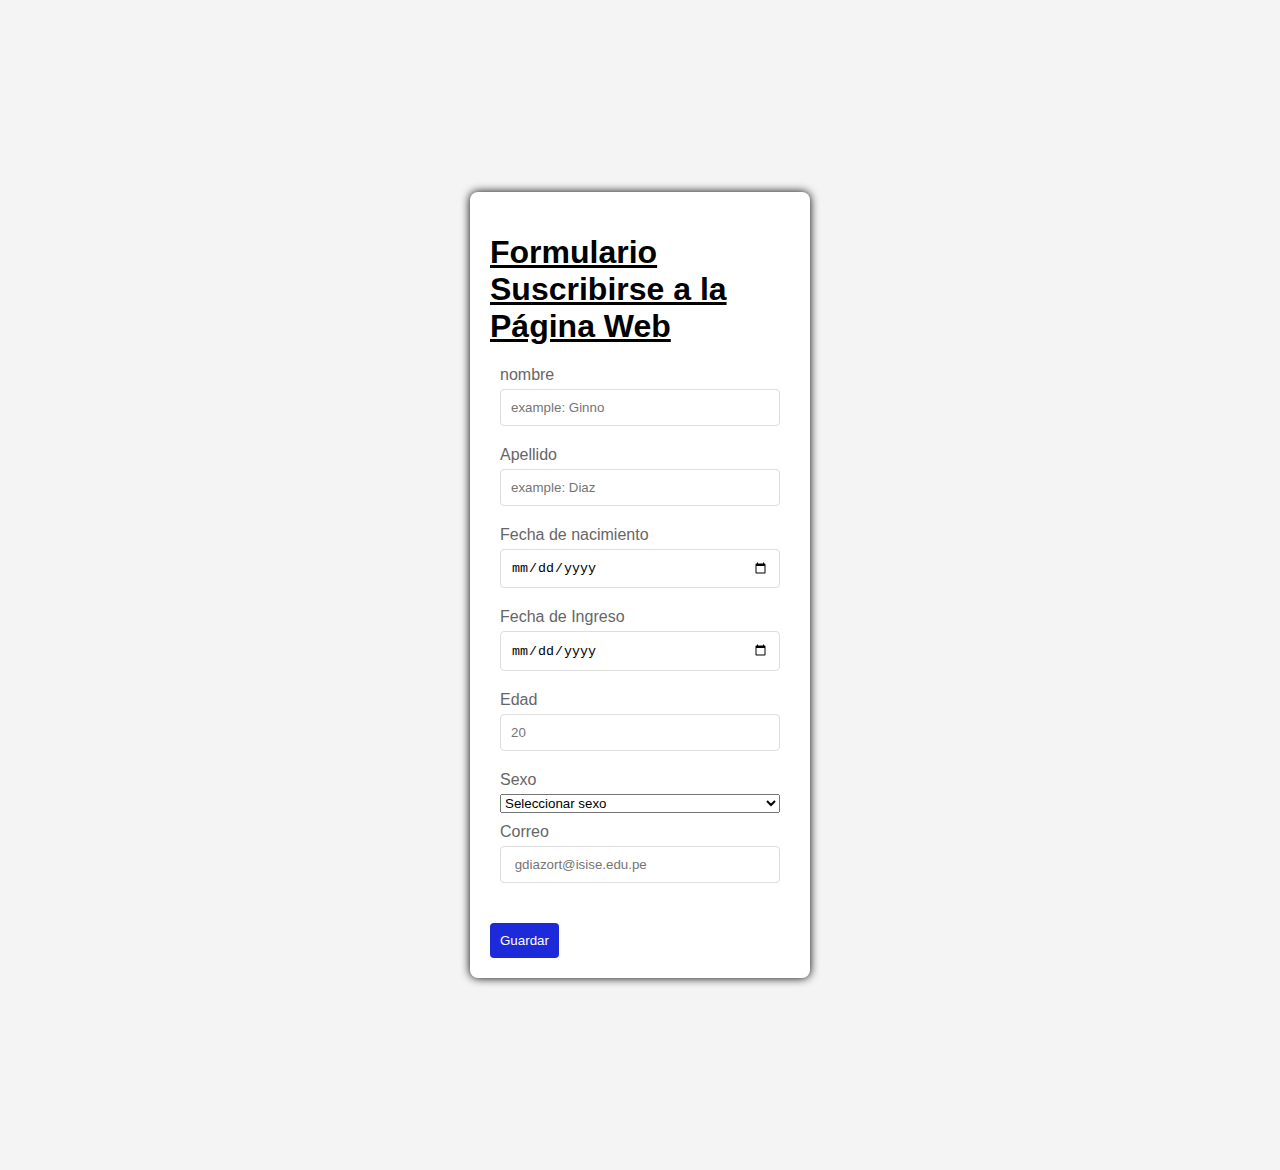
<file: formulario/index.html>
<!DOCTYPE html>
<html lang="en">
  <head>
    <meta charset="UTF-8" />
    <meta name="viewport" content="width=device-width, initial-scale=1.0" />
    <title>Formulario</title>
    <link rel="stylesheet" href="estilos.css" type="text/css" />
  </head>
  <body>
    <div class="contenedor" id="contenedor">
      <h1>Formulario Suscribirse a la Página Web</h1>

      <form action="#" method="post">
        <div class="campo">
          <label for="txt_nombre">nombre</label>
          <input
            type="text"
            id="txt_nombre"
            placeholder="example: Ginno "
            required
          />
        </div>
        <div class="campo">
          <label for="txt_apellido">Apellido</label>
          <input
            type="text"
            id="txt_apellido"
            placeholder="example: Diaz "
            required
          />
        </div>
        <div class="campo">
          <label for="fecha_nacimiento">Fecha de nacimiento</label>
          <input type="date" id="fecha_nacimiento" required />
        </div>
        <div class="campo">
          <label for="fecha_ingreso">Fecha de Ingreso</label>
          <input type="date" id="fecha_ingreso" required />
        </div>

        <div class="campo">
          <label for="txt_edad">Edad</label>
          <input type="number" id="txt_edad" placeholder="20 " required />
        </div>
        <div class="campo">
          <label for="txt_sexo">Sexo</label>
          <select name="" id="txt_sexo">
            <option value="">Seleccionar sexo</option>
            <option value="M">Masculino</option>
            <option value="F">Femenino</option>
          </select>
        </div>
        <div class="campo">
          <label for="txt_correo">Correo</label>
          <input
            type="text"
            id="txt_correo"
            placeholder=" gdiazort@isise.edu.pe"
            required
          />
        </div>

        <button type="submit">Guardar</button>
      </form>
    </div>
  </body>
</html>
</file>
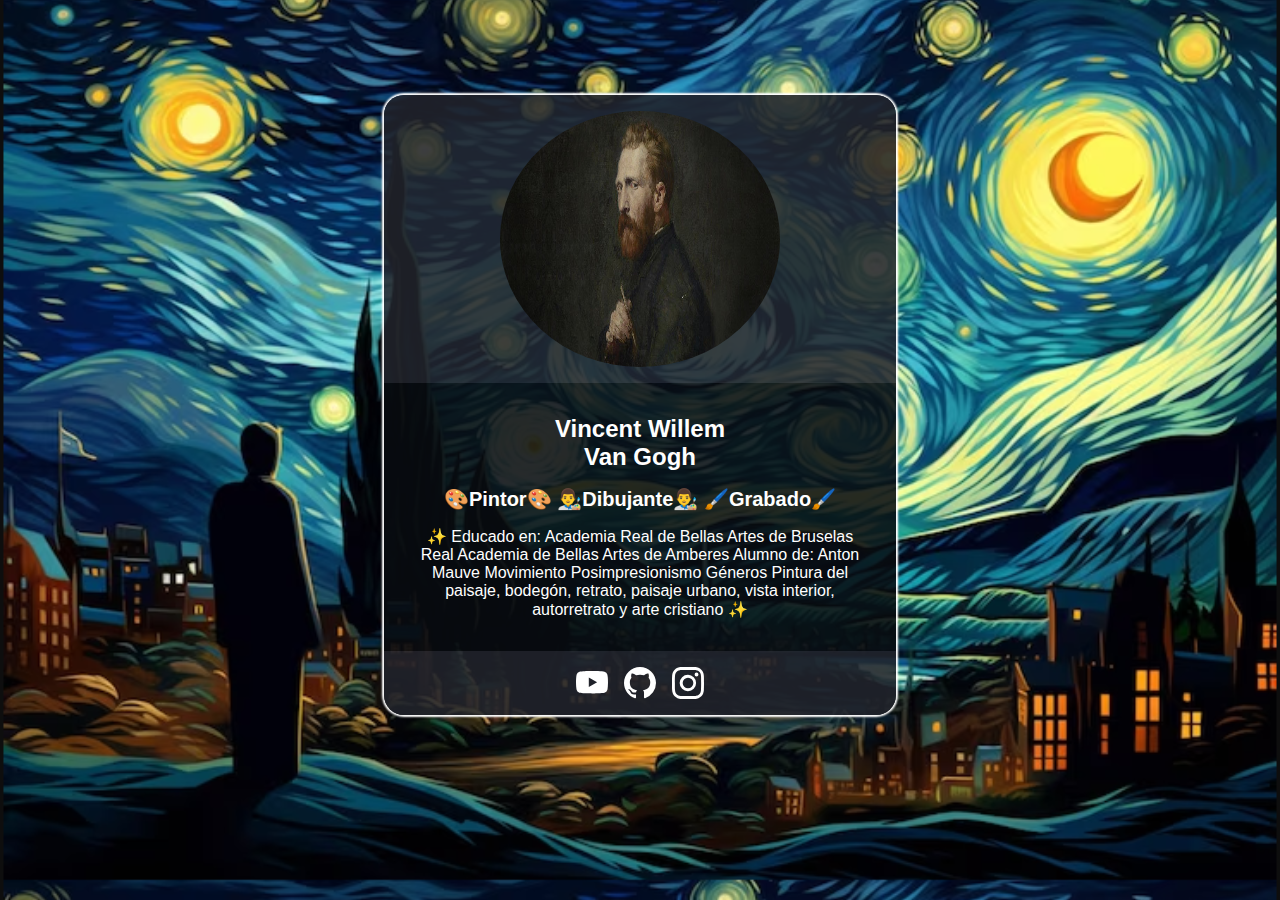
<file: perfil/perfil.html>
<!DOCTYPE html>
<html lang="es">

<head>
  <meta charset="UTF-8" />
  <meta name="viewport" content="width=device-width, initial-scale=1.0" />
   <title>Vincent Willem
    Van Gogh - Artista</title>
 <link rel="stylesheet" href="estilosperfil.css">
   <meta name="title" content="LIONEL MESSI - FUTBOLISTA PROFESIONAL">
  <meta name="description"
    content="Es un futbolista argentino que juega como delantero o centrocampista.
    Ganó 35 títulos, entre ellos, diez de La Liga, cuatro de la Liga de Campeones de la UEFA
     y siete de la Copa del Rey">
  
<body class="body">
  <main>
    <section class="profile">
      <div class="profile__container">
        <article class="card">
          <header class="card__header">
            <div class="card__header-img-container">
              <img src="perfil.png"
               alt="Lionel Messi" width="150"
                height="100" class="card__header-img" />
            </div>
          </header>
          <section class="card__body">
            <h1 class="card__body-title"> Vincent Willem
                <br> Van Gogh</h1>
            <h2 class="card__body-keywords">
              🎨Pintor🎨 👨‍🎨Dibujante👨‍🎨  🖌️Grabado🖌️​</h2>
            <p class="card__body-presentation">
                
              Educado en:	
              Academia Real de Bellas Artes de Bruselas
              Real Academia de Bellas Artes de Amberes 
              Alumno de: Anton Mauve
              Movimiento	Posimpresionismo
              Géneros	Pintura del paisaje, bodegón, retrato, paisaje urbano, vista interior, autorretrato y arte cristiano
            </p>
          </section>
          <footer class="card__footer">
            <nav>
              <ul class="card__footer-nav-list">
                <li class="card__footer-nav-item">
                  <a href="https://www.youtube.com/watch?v=UBq_GAh12Sk" target="_blank" rel="noopener noreferrer"
                    class="card__footer-nav-link">
                    <svg xmlns="http://www.w3.org/2000/svg" width="16" height="16" fill="currentColor"
                      class="bi bi-youtube card__footer-nav-img" viewBox="0 0 16 16">
                      <path
                        d="M8.051 1.999h.089c.822.003 4.987.033 6.11.335a2.01 2.01 0 0 1 1.415 1.42c.101.38.172.883.22 1.402l.01.104.022.26.008.104c.065.914.073 1.77.074 1.957v.075c-.001.194-.01 1.108-.082 2.06l-.008.105-.009.104c-.05.572-.124 1.14-.235 1.558a2.007 2.007 0 0 1-1.415 1.42c-1.16.312-5.569.334-6.18.335h-.142c-.309 0-1.587-.006-2.927-.052l-.17-.006-.087-.004-.171-.007-.171-.007c-1.11-.049-2.167-.128-2.654-.26a2.007 2.007 0 0 1-1.415-1.419c-.111-.417-.185-.986-.235-1.558L.09 9.82l-.008-.104A31.4 31.4 0 0 1 0 7.68v-.123c.002-.215.01-.958.064-1.778l.007-.103.003-.052.008-.104.022-.26.01-.104c.048-.519.119-1.023.22-1.402a2.007 2.007 0 0 1 1.415-1.42c.487-.13 1.544-.21 2.654-.26l.17-.007.172-.006.086-.003.171-.007A99.788 99.788 0 0 1 7.858 2h.193zM6.4 5.209v4.818l4.157-2.408L6.4 5.209z" />
                    </svg>
                  </a>
                </li>
                <li class="card__footer-nav-item">
                  <a href="https://github.com" target="_blank" rel="noopener noreferrer"
                    class="card__footer-nav-link">
                    <svg xmlns="http://www.w3.org/2000/svg" width="16" height="16" fill="currentColor"
                      class="bi bi-github card__footer-nav-img" viewBox="0 0 16 16">
                      <path
                        d="M8 0C3.58 0 0 3.58 0 8c0 3.54 2.29 6.53 5.47 7.59.4.07.55-.17.55-.38 0-.19-.01-.82-.01-1.49-2.01.37-2.53-.49-2.69-.94-.09-.23-.48-.94-.82-1.13-.28-.15-.68-.52-.01-.53.63-.01 1.08.58 1.23.82.72 1.21 1.87.87 2.33.66.07-.52.28-.87.51-1.07-1.78-.2-3.64-.89-3.64-3.95 0-.87.31-1.59.82-2.15-.08-.2-.36-1.02.08-2.12 0 0 .67-.21 2.2.82.64-.18 1.32-.27 2-.27.68 0 1.36.09 2 .27 1.53-1.04 2.2-.82 2.2-.82.44 1.1.16 1.92.08 2.12.51.56.82 1.27.82 2.15 0 3.07-1.87 3.75-3.65 3.95.29.25.54.73.54 1.48 0 1.07-.01 1.93-.01 2.2 0 .21.15.46.55.38A8.012 8.012 0 0 0 16 8c0-4.42-3.58-8-8-8z" />
                    </svg>
                  </a>
                </li>
                <li class="card__footer-nav-item">
                  <a href="https://www.instagram.com/vangoghmuseum/" target="_blank" rel="noopener noreferrer"
                    class="card__footer-nav-link">
                    <svg xmlns="http://www.w3.org/2000/svg" width="16" height="16" fill="currentColor"
                      class="bi bi-instagram card__footer-nav-img" viewBox="0 0 16 16">
                      <path
                        d="M8 0C5.829 0 5.556.01 4.703.048 3.85.088 3.269.222 2.76.42a3.917 3.917 0 0 0-1.417.923A3.927 3.927 0 0 0 .42 2.76C.222 3.268.087 3.85.048 4.7.01 5.555 0 5.827 0 8.001c0 2.172.01 2.444.048 3.297.04.852.174 1.433.372 1.942.205.526.478.972.923 1.417.444.445.89.719 1.416.923.51.198 1.09.333 1.942.372C5.555 15.99 5.827 16 8 16s2.444-.01 3.298-.048c.851-.04 1.434-.174 1.943-.372a3.916 3.916 0 0 0 1.416-.923c.445-.445.718-.891.923-1.417.197-.509.332-1.09.372-1.942C15.99 10.445 16 10.173 16 8s-.01-2.445-.048-3.299c-.04-.851-.175-1.433-.372-1.941a3.926 3.926 0 0 0-.923-1.417A3.911 3.911 0 0 0 13.24.42c-.51-.198-1.092-.333-1.943-.372C10.443.01 10.172 0 7.998 0h.003zm-.717 1.442h.718c2.136 0 2.389.007 3.232.046.78.035 1.204.166 1.486.275.373.145.64.319.92.599.28.28.453.546.598.92.11.281.24.705.275 1.485.039.843.047 1.096.047 3.231s-.008 2.389-.047 3.232c-.035.78-.166 1.203-.275 1.485a2.47 2.47 0 0 1-.599.919c-.28.28-.546.453-.92.598-.28.11-.704.24-1.485.276-.843.038-1.096.047-3.232.047s-2.39-.009-3.233-.047c-.78-.036-1.203-.166-1.485-.276a2.478 2.478 0 0 1-.92-.598 2.48 2.48 0 0 1-.6-.92c-.109-.281-.24-.705-.275-1.485-.038-.843-.046-1.096-.046-3.233 0-2.136.008-2.388.046-3.231.036-.78.166-1.204.276-1.486.145-.373.319-.64.599-.92.28-.28.546-.453.92-.598.282-.11.705-.24 1.485-.276.738-.034 1.024-.044 2.515-.045v.002zm4.988 1.328a.96.96 0 1 0 0 1.92.96.96 0 0 0 0-1.92zm-4.27 1.122a4.109 4.109 0 1 0 0 8.217 4.109 4.109 0 0 0 0-8.217zm0 1.441a2.667 2.667 0 1 1 0 5.334 2.667 2.667 0 0 1 0-5.334z" />
                    </svg>
                  </a>
                </li>
              </ul>
            </nav>
          </footer>
        </article>
      </div>
    </section>
  </main>
</body>

</html>
</file>
<file: formulario/estilos.css>
h1 {
  text-decoration: underline;
}
body {
  font-family: Arial, Helvetica, sans-serif;
  background-color: #f4f4f4;
  padding: 0;
  margin: 0;
  display: flex;
  justify-content: center;
  align-items: center;
  height: 130vh;
}
.contenedor {
  background-color: #fff;
  padding: 20px;
  border-radius: 8px;
  box-shadow: 0 0 10px rgba(0, 0, 0, 1);
  width: 300px;
}
.campo {
  /* margin: lef right top botón */
  margin: 10px;
  display: flex;
  flex-direction: column;
}
label {
  margin-bottom: 5px;
  color: #666;
}
input {
  margin-bottom: 10px;
  border: 1px solid #ddd;
  border-radius: 4px;
  padding: 10px;
}
button {
  background-color: #1d2ada;
  color: white;
  border: none;
  padding: 10px;
  border-radius: 4px;
  cursor: pointer;
  margin-top: 20px;
}
button:hover {
  background-color: aquamarine;
  font-size: large;
  color: black;
}
</file>
<file: perfil/estilosperfil.css>
.body {
    background-image: url('noche.png');
    background-position: center;
    background-size: cover;
    color: white;
    font-family: 'Lucida Sans', 'Lucida Sans Regular', 'Lucida Grande', 'Lucida Sans Unicode', Geneva, Verdana, sans-serif;
    margin: 0;
  }
  
  .profile {
    display: flex;
    align-items: center;
    justify-content: center;
    min-height: 90vh;
  }
  
  .profile__container {
    padding: 0 1rem;
  }
  
  .card {
    border-radius: 20px;
    box-shadow: 0 0 0.125rem 0.125rem white;
    overflow: hidden;
    max-width: 320px;
    transition: box-shadow 0.25s;
  }
  
  .card:hover {
    box-shadow: 0 0 0.125rem 0.125rem #995d26;
  }
  
  .card__header,
  .card__footer {
    background-color: rgba(33, 36, 44, 0.875);
    padding: 1rem;
  }
  
  .card__header-img-container {
    display: flex;
    border-radius: 50%;
    overflow: hidden;
    width: 280px;
    height: 256px;
    background-color: #20232a;
    margin: auto;
  }
  
  .card__header-img {
    width: 100%;
    height: 100%;
  }
  
  .card__body {
    display: flex;
    flex-direction: column;
    gap: 0.5rem;
    background-color: rgba(8, 11, 16, 0.875);
    padding: 1rem;
  }
  
  .card__body-title,
  .card__body-keywords,
  .card__body-presentation {
    text-align: center;
    margin: 0;
  }
  
  .card__body-title {
    font-size: 1.25rem;
  }
  
  .card__body-keywords {
    font-size: 1.125rem;
  }
  
  .card__body-presentation {
    font-size: 0.875rem;
  }
  
  .card__body-presentation::before,
  .card__body-presentation::after {
    content: '✨';
  }
  
  .card__footer-nav-list {
    display: flex;
    justify-content: center;
    gap: 1rem;
    margin: 0;
    padding: 0;
    list-style: none;
  }
  
  .card__footer-nav-item {
    display: flex;
  }
  
  .card__footer-nav-link {
    width: 2rem;
    height: 2rem;
    transition: transform 0.25s;
  }
  
  .card__footer-nav-link:hover {
    transform: scale(1.25);
  }
  
  .card__footer-nav-img {
    fill: white;
    width: 100%;
    height: 100%;
  }
  
  @media (min-width: 854px) {
    .card {
      max-width: 512px;
    }
  
    .card__body {
      gap: 1rem;
      padding: 2rem;
    }
  
    .card__body-title {
      font-size: 1.5rem;
    }
  
    .card__body-keywords {
      font-size: 1.25rem;
    }
  
    .card__body-presentation {
      font-size: 1rem;
    }
  }
</file>
